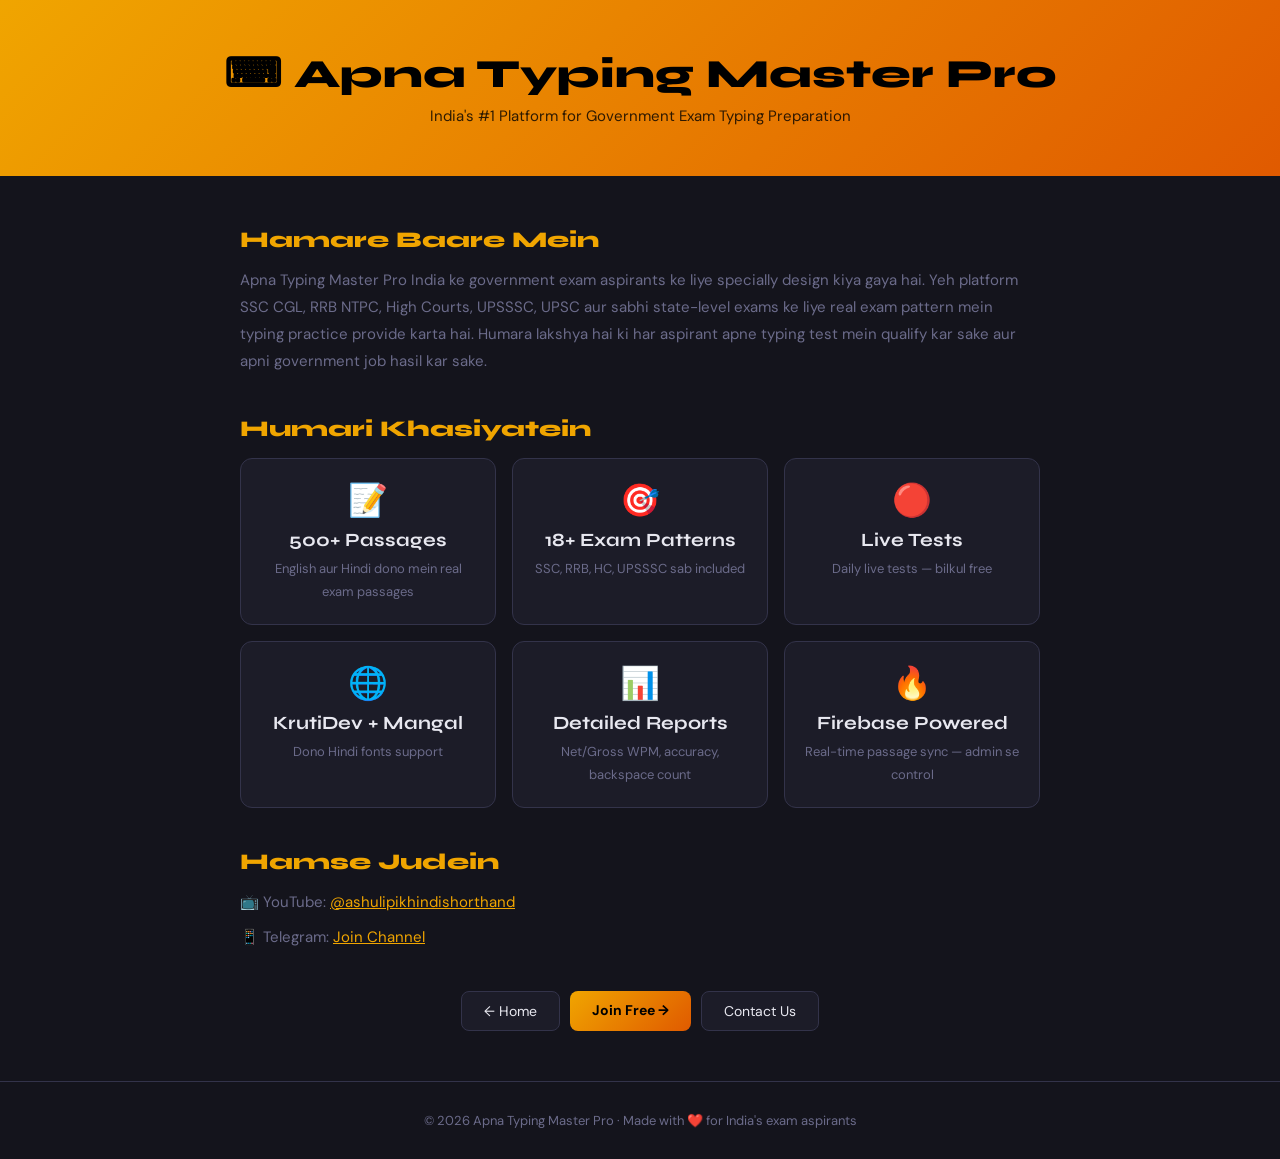
<file: about.html>
<!DOCTYPE html>
<html lang="en">
<head>
<meta charset="UTF-8">
<meta name="viewport" content="width=device-width, initial-scale=1.0">
<title>About — Apna Typing Master Pro</title>
<link href="https://fonts.googleapis.com/css2?family=Syne:wght@400;700;800&family=DM+Sans:wght@300;400;500&display=swap" rel="stylesheet">
<link rel="stylesheet" href="style.css">
<style>
body{background:var(--bg);color:var(--text);font-family:'DM Sans',sans-serif;margin:0;}
.about-header{background:linear-gradient(135deg,var(--accent),var(--accent2));color:#000;padding:50px 40px;text-align:center;}
.about-header h1{font-family:'Syne';font-size:2.5rem;font-weight:800;}
.about-header p{font-size:15px;opacity:.8;margin-top:8px;}
.about-body{max-width:860px;margin:0 auto;padding:50px 30px;}
.about-section{margin-bottom:40px;}
.about-section h2{font-family:'Syne';font-size:1.4rem;font-weight:800;color:var(--accent);margin-bottom:14px;}
.about-section p{color:var(--muted);line-height:1.8;font-size:15px;}
.about-grid{display:grid;grid-template-columns:repeat(auto-fit,minmax(200px,1fr));gap:16px;margin-top:16px;}
.about-card{background:var(--surface);border:1px solid var(--border);border-radius:12px;padding:20px;text-align:center;}
.about-card-icon{font-size:2rem;margin-bottom:8px;}
.about-card h3{font-family:'Syne';font-weight:700;margin-bottom:6px;}
.about-card p{font-size:13px;color:var(--muted);}
.about-footer{text-align:center;padding:30px;border-top:1px solid var(--border);}
.nav-btns{display:flex;gap:10px;justify-content:center;margin-top:20px;}
.nav-btn{padding:10px 22px;border:1px solid var(--border);border-radius:8px;background:var(--surface);color:var(--text);text-decoration:none;font-size:14px;font-family:'DM Sans';}
.nav-btn.primary{background:linear-gradient(135deg,var(--accent),var(--accent2));color:black;border:none;font-weight:700;}
</style>
</head>
<body>
<div class="about-header">
  <h1>⌨ Apna Typing Master Pro</h1>
  <p>India's #1 Platform for Government Exam Typing Preparation</p>
</div>
<div class="about-body">
  <div class="about-section">
    <h2>Hamare Baare Mein</h2>
    <p>Apna Typing Master Pro India ke government exam aspirants ke liye specially design kiya gaya hai. Yeh platform SSC CGL, RRB NTPC, High Courts, UPSSSC, UPSC aur sabhi state-level exams ke liye real exam pattern mein typing practice provide karta hai. Humara lakshya hai ki har aspirant apne typing test mein qualify kar sake aur apni government job hasil kar sake.</p>
  </div>
  <div class="about-section">
    <h2>Humari Khasiyatein</h2>
    <div class="about-grid">
      <div class="about-card"><div class="about-card-icon">📝</div><h3>500+ Passages</h3><p>English aur Hindi dono mein real exam passages</p></div>
      <div class="about-card"><div class="about-card-icon">🎯</div><h3>18+ Exam Patterns</h3><p>SSC, RRB, HC, UPSSSC sab included</p></div>
      <div class="about-card"><div class="about-card-icon">🔴</div><h3>Live Tests</h3><p>Daily live tests — bilkul free</p></div>
      <div class="about-card"><div class="about-card-icon">🌐</div><h3>KrutiDev + Mangal</h3><p>Dono Hindi fonts support</p></div>
      <div class="about-card"><div class="about-card-icon">📊</div><h3>Detailed Reports</h3><p>Net/Gross WPM, accuracy, backspace count</p></div>
      <div class="about-card"><div class="about-card-icon">🔥</div><h3>Firebase Powered</h3><p>Real-time passage sync — admin se control</p></div>
    </div>
  </div>
  <div class="about-section">
    <h2>Hamse Judein</h2>
    <p>📺 YouTube: <a href="https://www.youtube.com/@ashulipikhindishorthand" target="_blank" style="color:var(--accent);">@ashulipikhindishorthand</a></p>
    <p style="margin-top:8px;">📱 Telegram: <a href="https://t.me/+nVoJSRLMmAY2MzU1" target="_blank" style="color:var(--accent);">Join Channel</a></p>
  </div>
  <div class="nav-btns">
    <a class="nav-btn" href="index.html">← Home</a>
    <a class="nav-btn primary" href="register.html">Join Free →</a>
    <a class="nav-btn" href="contact.html">Contact Us</a>
  </div>
</div>
<div class="about-footer">
  <p style="color:var(--muted);font-size:13px;">© 2026 Apna Typing Master Pro · Made with ❤️ for India's exam aspirants</p>
</div>
<script src="anti-copy.js"></script>
</body>
</html>
</file>
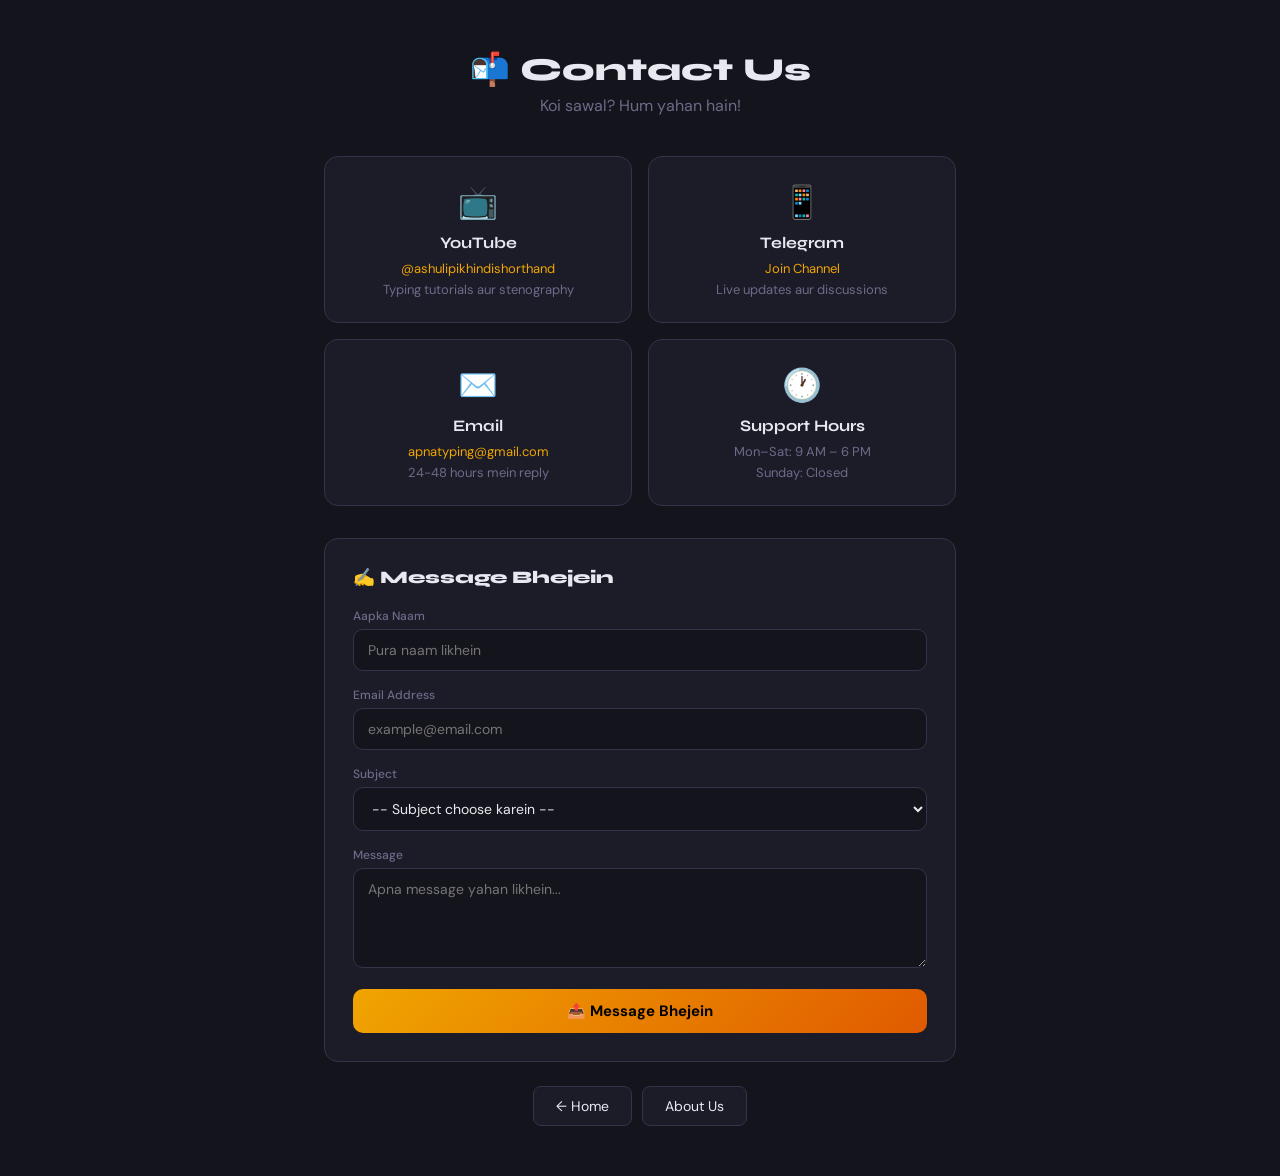
<file: contact.html>
<!DOCTYPE html>
<html lang="en">
<head>
<meta charset="UTF-8">
<meta name="viewport" content="width=device-width, initial-scale=1.0">
<title>Contact — Apna Typing Master Pro</title>
<link href="https://fonts.googleapis.com/css2?family=Syne:wght@400;700;800&family=DM+Sans:wght@300;400;500&display=swap" rel="stylesheet">
<link rel="stylesheet" href="style.css">
<style>
body{background:var(--bg);color:var(--text);font-family:'DM Sans',sans-serif;margin:0;min-height:100vh;}
.contact-wrap{max-width:680px;margin:0 auto;padding:50px 24px;}
.contact-header{text-align:center;margin-bottom:40px;}
.contact-header h1{font-family:'Syne';font-size:2rem;font-weight:800;}
.contact-header p{color:var(--muted);margin-top:6px;}
.contact-grid{display:grid;grid-template-columns:1fr 1fr;gap:16px;margin-bottom:32px;}
.contact-card{background:var(--surface);border:1px solid var(--border);border-radius:14px;padding:24px;text-align:center;}
.contact-card-icon{font-size:2rem;margin-bottom:10px;}
.contact-card h3{font-family:'Syne';font-weight:700;margin-bottom:8px;font-size:1rem;}
.contact-card a{color:var(--accent);text-decoration:none;font-size:13px;display:block;margin-top:4px;word-break:break-all;}
.contact-card p{color:var(--muted);font-size:13px;margin-top:4px;}
.contact-form{background:var(--surface);border:1px solid var(--border);border-radius:14px;padding:28px;}
.contact-form h2{font-family:'Syne';font-weight:800;margin-bottom:20px;font-size:1.1rem;}
.cf-field{margin-bottom:16px;}
.cf-field label{display:block;font-size:12px;color:var(--muted);margin-bottom:5px;font-weight:500;}
.cf-field input,.cf-field textarea,.cf-field select{width:100%;padding:11px 14px;background:var(--bg);border:1px solid var(--border);border-radius:10px;color:var(--text);font-family:'DM Sans';font-size:14px;outline:none;transition:border .2s;box-sizing:border-box;}
.cf-field input:focus,.cf-field textarea:focus,.cf-field select:focus{border-color:var(--accent);}
.cf-field textarea{min-height:100px;resize:vertical;}
.cf-submit{width:100%;padding:12px;background:linear-gradient(135deg,var(--accent),var(--accent2));color:black;border:none;border-radius:10px;font-weight:700;font-size:15px;cursor:pointer;font-family:'DM Sans';}
.cf-success{display:none;background:rgba(39,174,96,0.1);border:1px solid #27ae6055;color:#27ae60;padding:12px;border-radius:8px;text-align:center;margin-top:12px;font-size:13px;}
.nav-btns{display:flex;gap:10px;justify-content:center;margin-top:24px;}
.nav-btn{padding:10px 22px;border:1px solid var(--border);border-radius:8px;background:var(--surface);color:var(--text);text-decoration:none;font-size:14px;font-family:'DM Sans';}
</style>
</head>
<body>
<div class="contact-wrap">
  <div class="contact-header">
    <h1>📬 Contact Us</h1>
    <p>Koi sawal? Hum yahan hain!</p>
  </div>
  <div class="contact-grid">
    <div class="contact-card">
      <div class="contact-card-icon">📺</div>
      <h3>YouTube</h3>
      <a href="https://www.youtube.com/@ashulipikhindishorthand" target="_blank">@ashulipikhindishorthand</a>
      <p>Typing tutorials aur stenography</p>
    </div>
    <div class="contact-card">
      <div class="contact-card-icon">📱</div>
      <h3>Telegram</h3>
      <a href="https://t.me/+nVoJSRLMmAY2MzU1" target="_blank">Join Channel</a>
      <p>Live updates aur discussions</p>
    </div>
    <div class="contact-card">
      <div class="contact-card-icon">✉️</div>
      <h3>Email</h3>
      <a href="mailto:apnatyping@gmail.com">apnatyping@gmail.com</a>
      <p>24-48 hours mein reply</p>
    </div>
    <div class="contact-card">
      <div class="contact-card-icon">🕐</div>
      <h3>Support Hours</h3>
      <p style="margin-top:8px;">Mon–Sat: 9 AM – 6 PM</p>
      <p>Sunday: Closed</p>
    </div>
  </div>
  <div class="contact-form">
    <h2>✍️ Message Bhejein</h2>
    <div class="cf-field"><label>Aapka Naam</label><input type="text" id="cfName" placeholder="Pura naam likhein"/></div>
    <div class="cf-field"><label>Email Address</label><input type="email" id="cfEmail" placeholder="example@email.com"/></div>
    <div class="cf-field"><label>Subject</label>
      <select id="cfSubject">
        <option>-- Subject choose karein --</option>
        <option>Technical Issue</option><option>Payment Problem</option>
        <option>Passage Suggestion</option><option>Partnership</option><option>Other</option>
      </select>
    </div>
    <div class="cf-field"><label>Message</label><textarea id="cfMsg" placeholder="Apna message yahan likhein..."></textarea></div>
    <button class="cf-submit" onclick="sendMsg()">📤 Message Bhejein</button>
    <div class="cf-success" id="cfSuccess">✅ Aapka message mil gaya! Hum jald hi reply karenge.</div>
  </div>
  <div class="nav-btns">
    <a class="nav-btn" href="index.html">← Home</a>
    <a class="nav-btn" href="about.html">About Us</a>
  </div>
</div>
<script>
function sendMsg(){
  const name=document.getElementById('cfName').value.trim();
  const email=document.getElementById('cfEmail').value.trim();
  const msg=document.getElementById('cfMsg').value.trim();
  if(!name||!email||!msg){ alert('Naam, email aur message zaroori hain.'); return; }
  document.getElementById('cfSuccess').style.display='block';
  document.getElementById('cfName').value='';
  document.getElementById('cfEmail').value='';
  document.getElementById('cfMsg').value='';
  setTimeout(()=>document.getElementById('cfSuccess').style.display='none', 5000);
}
</script>
<script src="anti-copy.js"></script>
</body>
</html>
</file>
<file: style.css>
/* © 2026 Apna Typing Master Pro — All rights reserved. Unauthorized copying or redistribution of this source code is prohibited. */
/* style.css — Apna Typing Master Pro — All shared styles */

/* ============================================================
   RESET & PAGE VISIBILITY
   ============================================================ */
*{margin:0;padding:0;box-sizing:border-box;}
body{overflow-x:hidden;}
#landingPage{display:block;}
/* ── Landing Page Full Background Image ─────────────────────────────────────
   Header chod ke poora landing page (hero+stats+features+footer) mein
   keyboard photo CLEARLY dikhegi — aarpar, full coverage, no dark corners.
   ──────────────────────────────────────────────────────────────────────── */
.lp-bg-wrap{
  position:relative;
  background:
    linear-gradient(
      rgba(10,10,15,0.18),
      rgba(10,10,15,0.14) 20%,
      rgba(10,10,15,0.12) 60%,
      rgba(10,10,15,0.20)
    ),
    url('assets/bg-keyboard.jpg') center center / cover no-repeat fixed;
}
/* Bright — overlay minimum rakha, image saaf dikhe */
.lp-bg-wrap .hero{background:transparent;}
.lp-bg-wrap .lp-stats{background:rgba(10,10,15,0.10);}
.lp-bg-wrap .features{background:transparent;}
.lp-bg-wrap .lp-footer{background:rgba(10,10,15,0.18);border-top:1px solid rgba(42,42,62,0.25);}
.lp-bg-wrap .feat-card{background:rgba(10,10,15,0.30);backdrop-filter:blur(2px);-webkit-backdrop-filter:blur(2px);}
.lp-bg-wrap .feat-card:hover{background:rgba(18,18,26,0.45);}
/* hero-deco bands hatao — full image already background mein hai */
.lp-bg-wrap .hero-deco{display:none;}
#dashboardPage,#adminPage,#liveTestPage,#testPageWrap{display:none;}

/* ============================================================
   CSS VARIABLES
   ============================================================ */
:root{
  --bg:#14141c;--surface:#1c1c28;--border:#33334a;
  --accent:#f0a500;--accent2:#e05a00;--text:#e8e8f0;--muted:#6b6b8a;
}

/* ============================================================
   LANDING PAGE
   ============================================================ */
#landingPage{font-family:'DM Sans',sans-serif;background:var(--bg);color:var(--text);min-height:100vh;}

.lp-header{
  display:flex;justify-content:space-between;align-items:center;
  padding:14px 40px;border-bottom:1px solid var(--border);
  background:linear-gradient(90deg,#17171f 0%,#1e1e2c 55%,#1c1c28 100%);
  position:sticky;top:0;z-index:200;
  box-shadow:0 2px 18px rgba(0,0,0,.35);
}
.logo{font-family:'Syne',sans-serif;font-weight:800;font-size:1.4rem;display:flex;align-items:center;gap:10px;cursor:pointer;}
.logo-icon{width:36px;height:36px;background:linear-gradient(135deg,var(--accent),var(--accent2));border-radius:8px;display:flex;align-items:center;justify-content:center;font-size:18px;}
.logo span{color:var(--accent);}
.lp-nav{display:flex;gap:8px;align-items:center;}
.lp-nav a{
  color:var(--text);text-decoration:none;padding:9px 16px;border-radius:8px;
  transition:all .2s;font-size:14px;font-weight:600;
  background:rgba(255,255,255,0.05);border:1px solid rgba(255,255,255,0.08);
}
.lp-nav a:hover{background:rgba(240,165,0,0.14);border-color:var(--accent);color:var(--accent);transform:translateY(-1px);}
.lp-nav a.nav-speed-master{
  color:#0d0d0d;font-weight:800;
  background:linear-gradient(135deg,var(--accent),var(--accent2));
  border:none;box-shadow:0 2px 12px rgba(240,165,0,.4);
}
.lp-nav a.nav-speed-master:hover{filter:brightness(1.08);transform:translateY(-1px);color:#0d0d0d;}

/* ── Admin Icon Button — always visible top-right ─── */
.admin-icon-btn{
  width:auto;height:36px;
  background:linear-gradient(135deg,#22190a,#452400);
  border:1.5px solid var(--accent);
  border-radius:8px;
  color:var(--accent);font-size:13px;font-weight:700;
  cursor:pointer;
  display:flex;           /* always visible */
  align-items:center;justify-content:center;
  gap:6px;
  padding:0 14px;
  transition:all .2s;
  flex-shrink:0;
  position:relative;
  letter-spacing:.3px;
}
.admin-icon-btn:hover{background:var(--accent);color:#000;transform:scale(1.04);}
.admin-icon-btn .adm-tooltip{
  display:none;position:absolute;bottom:-28px;left:50%;
  transform:translateX(-50%);background:#333;color:#fff;
  font-size:10px;padding:3px 8px;border-radius:4px;white-space:nowrap;
  font-family:'DM Sans',sans-serif;
}
.admin-icon-btn:hover .adm-tooltip{display:block;}

.lp-btn{padding:8px 16px;border-radius:8px;border:none;cursor:pointer;font-weight:600;font-family:'DM Sans',sans-serif;font-size:14px;transition:all .2s;}
.lp-btn-login{background:var(--surface);color:var(--text);border:1px solid var(--border);}
.lp-btn-login:hover{border-color:var(--accent);color:var(--accent);}
.lp-btn-start{background:linear-gradient(135deg,var(--accent),var(--accent2));color:#0d0d0d;}
.lp-btn-start:hover{opacity:.9;transform:translateY(-1px);}
.user-badge{display:none;align-items:center;gap:8px;background:var(--surface);border:1px solid var(--border);padding:6px 14px;border-radius:100px;font-size:13px;}
.user-badge.visible{display:flex;}
.user-dot{width:7px;height:7px;background:#4ade80;border-radius:50%;}
.btn-logout-lp{background:none;border:none;color:var(--muted);cursor:pointer;font-size:12px;font-family:'DM Sans';}
.btn-logout-lp:hover{color:var(--accent);}

.hero{min-height:88vh;display:flex;flex-direction:column;justify-content:center;align-items:center;text-align:center;background:radial-gradient(ellipse 80% 60% at 50% 0%,rgba(240,165,0,0.12),transparent 70%);padding:40px;position:relative;overflow:hidden;}
.hero-deco{position:absolute;top:50%;width:420px;height:230px;transform:translateY(-50%);background-size:cover;background-position:center;border-radius:18px;opacity:.32;pointer-events:none;z-index:0;filter:saturate(.85) brightness(.9);}
.hero-deco-left{left:-90px;-webkit-mask-image:linear-gradient(115deg,#000 30%,transparent 78%);mask-image:linear-gradient(115deg,#000 30%,transparent 78%);}
.hero-deco-right{right:-90px;transform:translateY(-50%) scaleX(-1);-webkit-mask-image:linear-gradient(115deg,#000 30%,transparent 78%);mask-image:linear-gradient(115deg,#000 30%,transparent 78%);}
.hero>*:not(.hero-deco){position:relative;z-index:1;}
@media(max-width:1100px){.hero-deco{display:none;}}
.badge{border:1px solid rgba(240,165,0,0.3);color:var(--accent);padding:6px 16px;border-radius:100px;margin-bottom:28px;font-size:13px;background:transparent;}
.hero h1{font-family:'Syne';font-size:66px;font-weight:800;line-height:1.08;max-width:860px;color:var(--text);text-shadow:0 2px 20px rgba(0,0,0,0.95),0 0 50px rgba(0,0,0,0.8);}
.highlight{color:#ffe000 !important;-webkit-text-fill-color:#ffe000 !important;background:none !important;-webkit-background-clip:unset !important;background-clip:unset !important;}
.hero p{color:#cccce0;margin-top:18px;font-size:17px;max-width:580px;line-height:1.6;text-shadow:0 1px 10px rgba(0,0,0,0.98);}
.hero-buttons{margin-top:28px;display:flex;gap:12px;}
.btn-primary-lp{padding:13px 26px;border:none;border-radius:10px;background:linear-gradient(135deg,var(--accent),var(--accent2));color:#0d0d0d;font-weight:700;cursor:pointer;font-family:'DM Sans',sans-serif;font-size:15px;transition:all .2s;}
.btn-primary-lp:hover{opacity:.9;transform:translateY(-2px);}
.btn-secondary-lp{padding:13px 26px;border:1px solid var(--border);border-radius:10px;background:rgba(10,10,15,0.60);color:var(--text);cursor:pointer;font-family:'DM Sans',sans-serif;font-size:15px;transition:all .2s;}
.btn-secondary-lp:hover{border-color:var(--accent);color:var(--accent);}

.lp-stats{display:flex;justify-content:center;gap:56px;padding:36px;border-top:1px solid var(--border);border-bottom:1px solid var(--border);background:var(--surface);}
.stat-num{font-family:'Syne';font-size:2rem;font-weight:800;background:linear-gradient(135deg,var(--accent),var(--accent2));-webkit-background-clip:text;-webkit-text-fill-color:transparent;}
.stat-label{color:#b8b8d0;font-size:13px;margin-top:3px;text-shadow:0 1px 6px rgba(0,0,0,0.9);}

.features{padding:70px 40px;max-width:1080px;margin:auto;}
.features-title{text-align:center;font-size:32px;font-family:'Syne';font-weight:800;margin-bottom:8px;text-shadow:0 2px 14px rgba(0,0,0,0.95);}
.features-sub{text-align:center;color:var(--muted);margin-bottom:44px;font-size:15px;}
.feat-grid{display:grid;grid-template-columns:repeat(auto-fit,minmax(270px,1fr));gap:18px;}
.feat-card{background:rgba(12,12,20,0.72);backdrop-filter:blur(8px);-webkit-backdrop-filter:blur(8px);padding:26px;border-radius:14px;border:1px solid rgba(42,42,62,0.7);transition:all .2s;}
.feat-card:hover{border-color:rgba(240,165,0,0.45);background:rgba(18,18,30,0.82);transform:translateY(-3px);}
.feat-card-icon{font-size:1.8rem;margin-bottom:12px;}
.feat-card h3{margin-bottom:8px;font-family:'Syne';font-weight:700;}
.feat-card p{color:#a8a8c4;line-height:1.6;font-size:14px;}

.lp-footer{border-top:1px solid var(--border);padding:28px 40px;display:flex;justify-content:space-between;align-items:center;color:var(--muted);font-size:13px;}

/* ── Professional Footer ─────────────────────────────────────────────────── */
.lp-footer-new{border-top:1px solid rgba(100,60,180,0.30);background:rgba(8,3,22,0.92);color:var(--text);font-family:'DM Sans',sans-serif;}
.lp-footer-top{display:grid;grid-template-columns:2fr 1fr 1fr 1fr;gap:40px;padding:50px 60px 36px;max-width:1200px;margin:0 auto;}
@media(max-width:900px){.lp-footer-top{grid-template-columns:1fr 1fr;padding:36px 24px 24px;gap:28px;}}
@media(max-width:560px){.lp-footer-top{grid-template-columns:1fr;padding:28px 20px 20px;}}

/* About column */
.lf-logo{display:flex;align-items:center;gap:10px;font-family:'Syne',sans-serif;font-size:1.1rem;font-weight:700;margin-bottom:14px;}
.lf-logo-icon{width:32px;height:32px;background:linear-gradient(135deg,#f0a500,#e05a00);border-radius:8px;display:flex;align-items:center;justify-content:center;font-size:16px;flex-shrink:0;}
.lf-about-text{color:#8888aa;font-size:13px;line-height:1.7;margin-bottom:18px;}
.lf-social{display:flex;gap:8px;flex-wrap:wrap;}
.lf-social-btn{display:inline-flex;align-items:center;gap:6px;padding:7px 14px;border-radius:8px;font-size:12px;font-weight:600;text-decoration:none;transition:all .2s;}
.lf-social-btn.yt{background:rgba(255,0,0,0.15);color:#ff6b6b;border:1px solid rgba(255,0,0,0.25);}
.lf-social-btn.yt:hover{background:rgba(255,0,0,0.28);color:#ff4444;}
.lf-social-btn.tg{background:rgba(0,136,204,0.15);color:#64b8e8;border:1px solid rgba(0,136,204,0.25);}
.lf-social-btn.tg:hover{background:rgba(0,136,204,0.28);color:#42aaff;}
.lf-social-btn.em{background:rgba(240,165,0,0.12);color:#f0a500;border:1px solid rgba(240,165,0,0.25);}
.lf-social-btn.em:hover{background:rgba(240,165,0,0.22);color:#ffc433;}

/* Link columns */
.lf-col-title{font-family:'Syne',sans-serif;font-weight:700;font-size:13px;color:var(--text);text-transform:uppercase;letter-spacing:.8px;margin-bottom:14px;padding-bottom:8px;border-bottom:1px solid rgba(100,60,180,0.25);}
.lf-links{list-style:none;padding:0;margin:0;display:flex;flex-direction:column;gap:9px;}
.lf-links li{font-size:13px;color:#7878a0;}
.lf-links a{color:#7878a0;text-decoration:none;transition:color .2s;}
.lf-links a:hover{color:#f0a500;}
.lf-contact li{display:flex;align-items:center;gap:6px;}

/* Bottom bar */
.lf-bottom{border-top:1px solid rgba(100,60,180,0.20);padding:18px 60px;display:flex;justify-content:space-between;align-items:center;flex-wrap:wrap;gap:12px;max-width:1200px;margin:0 auto;width:100%;box-sizing:border-box;}
@media(max-width:700px){.lf-bottom{padding:16px 20px;flex-direction:column;text-align:center;}}
.lf-copy{font-size:12px;color:#555580;}
.lf-bottom-links{display:flex;align-items:center;gap:16px;flex-wrap:wrap;}
.lf-bottom-links a{color:#555580;text-decoration:none;font-size:12px;transition:color .2s;}
.lf-bottom-links a:hover{color:#f0a500;}
/* Admin hidden link — very small gear icon, blends in */
.lf-admin-hidden{font-size:11px !important;color:#2a2a3e !important;opacity:0.4;transition:opacity .3s !important;}
.lf-admin-hidden:hover{opacity:1 !important;color:#f0a500 !important;}
.lp-footer a{color:var(--muted);text-decoration:none;margin-left:18px;}
.lp-footer a:hover{color:var(--accent);}

/* ============================================================
   AUTH MODAL
   ============================================================ */
.modal-overlay{position:fixed;inset:0;background:rgba(0,0,0,0.82);backdrop-filter:blur(6px);z-index:3000;display:none;align-items:center;justify-content:center;}
.modal-overlay.active{display:flex;}
.modal-box-auth{background:var(--surface);border:1px solid var(--border);border-radius:20px;padding:38px;width:100%;max-width:410px;position:relative;animation:slideUp .3s ease;}
@keyframes slideUp{from{opacity:0;transform:translateY(20px);}to{opacity:1;transform:translateY(0);}}
.modal-close-btn{position:absolute;top:14px;right:18px;background:none;border:none;color:var(--muted);font-size:1.3rem;cursor:pointer;}
.modal-close-btn:hover{color:var(--text);}
.modal-title{font-family:'Syne';font-weight:800;font-size:1.5rem;margin-bottom:5px;color:var(--text);}
.modal-sub{color:var(--muted);font-size:13px;margin-bottom:24px;}
.auth-tabs{display:flex;margin-bottom:24px;background:var(--bg);border-radius:10px;padding:4px;}
.auth-tab{flex:1;padding:9px;border:none;background:none;color:var(--muted);border-radius:8px;cursor:pointer;font-family:'DM Sans';font-weight:600;font-size:14px;transition:all .2s;}
.auth-tab.active{background:linear-gradient(135deg,var(--accent),var(--accent2));color:#0d0d0d;}
.field{margin-bottom:16px;}
.field label{display:block;font-size:12px;color:var(--muted);margin-bottom:6px;font-weight:500;}
.field input,.field select{width:100%;padding:11px 14px;background:var(--bg);border:1px solid var(--border);border-radius:10px;color:var(--text);font-family:'DM Sans';font-size:14px;outline:none;transition:border .2s;}
.field input:focus,.field select:focus{border-color:var(--accent);}
.field select option{background:var(--surface);color:var(--text);}

/* ── Password show/hide toggle — used everywhere a password is typed ── */
.pwd-wrap{position:relative;}
.pwd-wrap input{padding-right:42px !important;}
.pwd-toggle{
  position:absolute;right:4px;top:50%;transform:translateY(-50%);
  background:none;border:none;cursor:pointer;font-size:16px;line-height:1;
  padding:8px;color:var(--muted);border-radius:6px;
}
.pwd-toggle:hover{color:var(--accent);}
.btn-submit-auth{width:100%;padding:12px;background:linear-gradient(135deg,var(--accent),var(--accent2));color:#fff;border:none;border-radius:10px;font-weight:700;font-size:15px;cursor:pointer;font-family:'DM Sans';margin-top:4px;}
.btn-submit-auth:hover{opacity:.9;}
.error-msg{color:#ff6b6b;font-size:12px;margin-top:8px;display:none;}

/* ============================================================
   DASHBOARD
   ============================================================ */
#dashboardPage{font-family:'Noto Sans',Arial,sans-serif;background:#e8e8e8;font-size:13px;color:#222;min-height:100vh;}
.topbar{background:linear-gradient(90deg,#1a5276,#2471a3);color:#fff;display:flex;align-items:stretch;height:42px;position:relative;}
.topbar-new{background:#e74c3c;color:#fff;font-size:10px;font-weight:700;padding:3px 6px;position:absolute;top:5px;left:5px;border-radius:2px;text-transform:uppercase;}
.topbar-title{flex:1;display:flex;align-items:center;padding-left:50px;font-size:16px;font-weight:700;}
.topbar-subtitle{font-size:11px;color:#aad4f5;padding:0 12px;display:flex;align-items:center;max-width:420px;line-height:1.3;font-family:'Noto Sans Devanagari',sans-serif;}
.topbar-right{display:flex;}
.topbar-btn{background:#2980b9;color:#fff;border:none;padding:0 16px;font-size:13px;font-weight:600;cursor:pointer;border-left:1px solid rgba(255,255,255,0.15);font-family:'Noto Sans',sans-serif;transition:background .2s;}
.topbar-btn:hover{background:#1a6fa3;}
.topbar-btn.live-btn{background:linear-gradient(90deg,#c0392b,#e74c3c);}
@keyframes pulseLive{0%,100%{opacity:1;}50%{opacity:.75;}}
.topbar-btn.live-btn{animation:pulseLive 2s infinite;}
.auth-strip{background:#f5f5f5;border-bottom:1px solid #ccc;padding:4px 10px;display:flex;align-items:center;justify-content:flex-end;gap:8px;font-size:12px;}
.auth-btn-d{background:#2471a3;color:#fff;border:none;padding:3px 12px;border-radius:3px;cursor:pointer;font-size:12px;font-family:'Noto Sans',sans-serif;font-weight:600;}
.auth-btn-d.orange{background:#e67e22;}
.pro-banner{background:linear-gradient(90deg,#1a5276,#2471a3);color:#fff;padding:5px 14px;display:flex;align-items:center;justify-content:space-between;font-size:12px;}
.pro-btn{background:linear-gradient(90deg,#e67e22,#f0a500);color:#fff;border:none;padding:4px 14px;border-radius:3px;font-size:12px;font-weight:700;cursor:pointer;}
.main-wrapper{display:flex;gap:8px;padding:8px;max-width:1280px;margin:0 auto;}
.left-panel{flex:1;display:flex;flex-direction:column;gap:8px;}
.right-panel{width:490px;display:flex;flex-direction:column;gap:8px;}
.section-card{background:#fff;border:1px solid #ccc;border-radius:4px;overflow:hidden;}
.section-header{color:#fff;padding:7px 14px;font-size:14px;font-weight:700;}
.sh-blue{background:linear-gradient(90deg,#2471a3,#5dade2);}
.sh-orange{background:linear-gradient(90deg,#e67e22,#f0a500);}
.sh-green{background:linear-gradient(90deg,#1e8449,#27ae60);}
.sh-red{background:linear-gradient(90deg,#c0392b,#e74c3c);}
.section-body{padding:10px 14px;}
.typing-grid{display:flex;gap:16px;flex-wrap:wrap;padding:5px 0;}
.typing-item{display:flex;flex-direction:column;align-items:center;gap:5px;cursor:pointer;}
.typing-item:hover .icon-box{transform:scale(1.05);border-color:#e67e22;}
.icon-box{width:66px;height:66px;background:linear-gradient(135deg,#e67e22,#f39c12);border-radius:6px;border:2px solid #d68910;display:flex;flex-direction:column;align-items:center;justify-content:center;gap:3px;transition:all .15s;box-shadow:0 2px 4px rgba(0,0,0,0.15);}
.icon-box .row{display:flex;gap:3px;}
.key{background:#fff;border-radius:2px;font-weight:700;font-size:11px;color:#333;padding:2px 4px;min-width:17px;text-align:center;box-shadow:0 1px 2px rgba(0,0,0,0.2);}
.key.h{font-family:'Noto Sans Devanagari',sans-serif;font-size:10px;color:#8b4513;}
.key.accent{background:#e67e22;color:#fff;}
.key.blue{background:#2471a3;color:#fff;}
.typing-label{font-size:11px;font-weight:600;color:#333;text-align:center;}
.exam-tabs{display:flex;gap:14px;padding:10px 14px;flex-wrap:wrap;align-items:flex-start;}
.exam-badge-wrap{display:flex;flex-direction:column;align-items:center;cursor:pointer;}
.exam-badge{width:70px;height:70px;border-radius:50%;border:2px solid #c0392b;display:flex;align-items:center;justify-content:center;transition:all .15s;background:#fff;}
.exam-badge:hover{transform:scale(1.06);box-shadow:0 3px 10px rgba(0,0,0,0.15);}
.stamp{width:58px;height:58px;background:radial-gradient(circle,#c0392b,#7b241c);border-radius:50%;display:flex;flex-direction:column;align-items:center;justify-content:center;color:#fff;font-size:8px;font-weight:700;text-align:center;line-height:1.2;text-transform:uppercase;border:2px solid #f1948a;}
.exam-label{font-size:10px;text-align:center;color:#333;font-weight:600;margin-top:4px;max-width:78px;line-height:1.3;}
.exam-note{font-size:11px;color:#555;padding:5px 14px 10px;line-height:1.5;border-left:3px solid #e67e22;margin:3px 14px 10px;background:#fffaf5;}
.exam-note b{color:#c0392b;}
.exam-group-label{font-size:11px;font-weight:700;color:#fff;background:#7d6608;padding:3px 10px;margin:2px 14px 6px;border-radius:3px;display:inline-block;}
.exam-row{display:flex;gap:10px;padding:0 14px 10px;flex-wrap:wrap;}
.exam-item{display:flex;flex-direction:column;align-items:center;gap:4px;cursor:pointer;width:76px;}
.exam-item:hover .exam-logo{transform:scale(1.08);}
.exam-logo{width:56px;height:56px;border-radius:50%;border:2px solid #c0392b;display:flex;align-items:center;justify-content:center;font-size:9px;font-weight:700;color:#c0392b;text-align:center;transition:all .15s;box-shadow:0 2px 6px rgba(0,0,0,0.1);background:linear-gradient(135deg,#fde8e8,#fce4d6);line-height:1.3;}
.exam-item-label{font-size:10px;font-weight:600;color:#333;text-align:center;line-height:1.3;}
.dash-footer{text-align:center;padding:7px;font-size:11px;color:#888;background:#f5f5f5;border-top:1px solid #ddd;}

/* ============================================================
   DASHBOARD MODALS
   ============================================================ */
.modal-bg{display:none;position:fixed;inset:0;background:rgba(0,0,0,0.52);z-index:2000;align-items:center;justify-content:center;}
.modal-bg.open{display:flex;}
.modal-box-d{background:#fff;border-radius:6px;overflow:hidden;box-shadow:0 8px 32px rgba(0,0,0,0.3);max-height:90vh;overflow-y:auto;}
.modal-hdr{background:linear-gradient(90deg,#1a5276,#2471a3);color:#fff;padding:10px 16px;font-size:14px;font-weight:700;display:flex;align-items:center;justify-content:space-between;}
.modal-close-d{background:rgba(255,255,255,0.2);border:none;color:#fff;width:24px;height:24px;border-radius:3px;cursor:pointer;font-size:14px;font-weight:700;}
.res-title{background:#f8f9fa;border-bottom:1px solid #ddd;padding:8px 16px;font-size:16px;font-weight:700;color:#2471a3;}
.res-tabs{display:flex;border-bottom:1px solid #ddd;background:#f0f0f0;overflow-x:auto;}
.res-tab{padding:7px 12px;font-size:11px;font-weight:600;cursor:pointer;border:none;background:transparent;color:#555;border-right:1px solid #ddd;white-space:nowrap;}
.res-tab.active{background:#2471a3;color:#fff;}
.res-body{padding:14px 16px;}
.res-row{display:flex;gap:18px;margin-bottom:8px;font-size:12px;flex-wrap:wrap;}
.rk{color:#555;}.rv{font-weight:700;}
.res-method{font-size:12px;font-weight:700;color:#1a5276;background:#eaf2ff;padding:5px 10px;margin:10px -16px 8px;padding-left:16px;}
.res-grid{display:grid;grid-template-columns:1fr 1fr;gap:8px;margin-bottom:8px;}
.res-cell{font-size:12px;}
.res-footer{display:flex;justify-content:space-between;padding:10px 16px;border-top:1px solid #ddd;background:#f8f9fa;}
.res-btn{padding:6px 18px;border-radius:3px;font-size:12px;font-weight:600;cursor:pointer;border:1px solid #ccc;background:#fff;color:#333;}
.res-btn.next{background:#2471a3;color:#fff;border-color:#2471a3;}
/* Payment modal */
.pay-input{width:100%;padding:9px 12px;border:1.5px solid #ddd;border-radius:6px;font-size:13px;margin-bottom:10px;outline:none;font-family:'Noto Sans',sans-serif;transition:border .2s;}
.pay-input:focus{border-color:#2471a3;}
.pay-submit{width:100%;padding:12px;background:linear-gradient(90deg,#e67e22,#f0a500);color:#fff;border:none;border-radius:8px;font-size:14px;font-weight:700;cursor:pointer;margin-top:6px;}
.sub-plans{display:flex;gap:12px;padding:14px;}
.sub-plan{flex:1;border:2px solid #ddd;border-radius:10px;padding:14px;cursor:pointer;transition:all .2s;text-align:center;position:relative;}
.sub-plan:hover{border-color:#2471a3;transform:translateY(-2px);}
.sub-plan.selected{border-color:#2471a3;background:linear-gradient(135deg,#eaf2ff,#d6eaf8);}
.sp-name{font-weight:700;font-size:13px;color:#1a5276;}
.sp-price{font-size:26px;font-weight:800;color:#e67e22;margin:5px 0 2px;}
.sp-price span{font-size:13px;font-weight:400;color:#888;}
.sp-save{font-size:11px;color:#666;margin-bottom:3px;}
.sp-badge{display:inline-block;background:linear-gradient(90deg,#27ae60,#2ecc71);color:#fff;font-size:10px;font-weight:700;padding:2px 8px;border-radius:20px;margin-top:4px;}
.sub-feat{padding:0 14px 12px;}
.sub-feat h4{font-size:13px;margin-bottom:8px;color:#1a5276;font-weight:700;}
.feat-item-d{font-size:12px;padding:5px 0 5px 20px;border-bottom:1px solid #f0f0f0;position:relative;color:#333;}
.feat-item-d::before{content:'✓';color:#27ae60;font-weight:700;position:absolute;left:0;}
.pay-section{padding:12px 14px;background:#f8f9fa;border-top:2px solid #eee;}
.pay-section h4{font-size:13px;margin-bottom:10px;color:#1a5276;font-weight:700;}
.pay-method-grid{display:grid;grid-template-columns:repeat(3,1fr);gap:8px;margin-bottom:12px;}
.pay-method-btn{padding:9px 5px;border:2px solid #ddd;border-radius:8px;text-align:center;cursor:pointer;background:#fff;font-size:11px;font-weight:700;color:#555;transition:all .2s;}
.pay-method-btn.active{border-color:#2471a3;background:#eaf2ff;color:#2471a3;}
.pay-method-btn .pm-icon{font-size:18px;display:block;margin-bottom:2px;}
.pay-secure{font-size:10px;color:#aaa;text-align:center;margin-top:8px;}
.pay-total-row{display:flex;justify-content:space-between;align-items:center;background:#fff;border:1px solid #ddd;border-radius:8px;padding:9px 12px;margin-bottom:8px;}
.pay-total-label{font-size:12px;color:#555;}
.pay-total-amt{font-size:17px;font-weight:800;color:#e67e22;}
.gst-note{font-size:10px;color:#888;text-align:right;}
.success-box{text-align:center;padding:36px 22px;}
.success-box .tick{font-size:64px;animation:popIn .4s ease;}
@keyframes popIn{from{transform:scale(0);}to{transform:scale(1);}}
.success-box h2{color:#27ae60;font-size:22px;margin:12px 0 5px;font-weight:800;}
.success-box p{color:#555;font-size:13px;margin-bottom:14px;}
.success-details{background:linear-gradient(135deg,#f8f9fa,#eaf2ff);border-radius:10px;padding:14px;margin:14px 18px;text-align:left;font-size:12px;border:1px solid #ddd;}
.success-row{display:flex;justify-content:space-between;padding:5px 0;border-bottom:1px solid #e9ecef;}
.success-row:last-child{border-bottom:none;font-weight:700;color:#1a5276;}

/* ============================================================
   TEST PAGE
   ============================================================ */
#testPageWrap{font-family:'Noto Sans',Arial,sans-serif;}
.test-topbar-main{background:linear-gradient(90deg,#1a5276,#2471a3);color:#fff;display:flex;align-items:stretch;height:38px;}
.test-topbar-title{flex:1;display:flex;align-items:center;padding:0 12px;font-size:14px;font-weight:700;}
.test-topbar-right{display:flex;}
.test-topbar-btn{background:#2980b9;color:#fff;border:none;padding:0 16px;font-size:12px;font-weight:600;cursor:pointer;border-left:1px solid rgba(255,255,255,0.15);}
.test-topbar-btn:hover{background:#1a6fa3;}
.test-container{display:flex;height:calc(100vh - 38px);overflow:hidden;}
.test-main{flex:1;display:flex;flex-direction:column;background:#f0f0f0;overflow:hidden;}
.test-bar{background:#d5d8dc;border-bottom:1px solid #bbb;display:flex;align-items:center;padding:5px 10px;gap:8px;}
.test-mode-btn{background:#2471a3;color:#fff;border:none;padding:5px 12px;font-size:12px;font-weight:600;cursor:pointer;border-radius:3px;}
.test-ex-label{font-size:12px;color:#555;flex:1;text-align:center;}
.passage-display{background:#fff;border:2px solid #9e9e9e;margin:8px;padding:12px 14px;height:226px;overflow-y:auto;overflow-x:hidden;font-size:16px;line-height:1.5;text-align:justify;text-justify:inter-word;position:relative;color:#222;letter-spacing:.2px;transition:font-size .2s;word-break:normal;overflow-wrap:normal;white-space:normal;}
.passage-display .pw{display:inline;white-space:nowrap;line-height:inherit;}
.passage-display.hindi-text{font-family:'Noto Sans Devanagari',Arial,sans-serif;font-size:17px;line-height:1.65;}

/* Default (letter mode / no class) — per-character feedback: RRB NTPC style */
.ch-typed{color:#27ae60;}
.ch-error{color:#e74c3c;background:#fde8e8;border-radius:1px;}
.ch-current{background:#f0a500;border-radius:2px;color:#000;}

/* hl-none — TRUE flat text: no per-character color AND no current-position marker either,
   exactly like the plain black-text look of real government exam typing screens */
.passage-display.hl-none .ch-typed{color:#222;}
.passage-display.hl-none .ch-error{color:#222;background:transparent;}
.passage-display.hl-none .ch-current{background:transparent;color:#222;}

/* hl-word — whole word locks BLUE once typed fully correct, no red shown: UPSSSC / Police style */
.passage-display.hl-word .ch-typed{color:#222;}
.passage-display.hl-word .ch-error{color:#222;background:transparent;}
.passage-display.hl-word .pw.word-correct{color:#1565c0;font-weight:600;}
.passage-display.hl-word .pw.word-wrong{color:#222;background:transparent;}
.passage-display.hl-word .pw.word-typing{background:rgba(21,101,192,0.08);border-radius:2px;}

/* hl-error — word locks blue when correct, AND the ENTIRE word turns red the instant any single
   letter inside it is mistyped (matches the official SSC/CHSL "poora word red" error rule) */
.passage-display.hl-error .ch-typed{color:#222;}
.passage-display.hl-error .ch-error{color:#e74c3c;background:#fde8e8;border-radius:1px;}
.passage-display.hl-error .pw.word-correct{color:#1565c0;font-weight:600;}
.passage-display.hl-error .pw.word-wrong{color:#e74c3c;background:#fde8e8;border-radius:2px;}
.passage-display.hl-error .pw.word-wrong .ch-typed{color:#e74c3c;}
.passage-display.hl-error .pw.word-wrong .ch-error{color:#e74c3c;background:transparent;text-decoration:underline;}
.passage-display.hl-error .pw.word-typing{background:rgba(21,101,192,0.08);border-radius:2px;}

.control-bar{background:#7986cb;display:flex;align-items:center;padding:6px 10px;gap:8px;flex-wrap:wrap;}

/* hl-currentblue — current word/char: BLUE FONT ONLY, no background box.
   Already-typed text stays plain black, mistakes still show red — this is the
   official UPSSSC-style presentation (as opposed to hl-word's orange box). */
.passage-display.hl-currentblue .ch-typed{color:#222;}
.passage-display.hl-currentblue .ch-error{color:#e74c3c;background:#fde8e8;border-radius:1px;}
.passage-display.hl-currentblue .ch-current{background:transparent;color:#2563eb;font-weight:700;}
.passage-display.hl-currentblue .pw.word-correct{color:#222;font-weight:400;}
.passage-display.hl-currentblue .pw.word-wrong{color:#222;background:transparent;}
.passage-display.hl-currentblue .pw.word-typing{background:transparent;}
.ctrl-select{padding:4px 8px;border:1px solid #9fa8da;border-radius:3px;background:#fff;font-size:12px;cursor:pointer;outline:none;}
.ctrl-nav{background:#5c6bc0;color:#fff;border:1px solid #9fa8da;padding:4px 8px;border-radius:3px;cursor:pointer;font-size:13px;font-weight:700;}
.ctrl-timer{background:#fff;color:#c0392b;font-size:16px;font-weight:700;padding:2px 10px;border-radius:3px;min-width:60px;text-align:center;font-family:'Courier New',monospace;}
.ctrl-start{background:#27ae60;color:#fff;border:none;padding:5px 12px;border-radius:3px;font-size:12px;font-weight:700;cursor:pointer;}
.ctrl-stop{background:#e74c3c;color:#fff;border:none;padding:5px 12px;border-radius:3px;font-size:12px;font-weight:700;cursor:pointer;}
.ctrl-reset{background:#fff;color:#333;border:1px solid #9fa8da;padding:4px 10px;border-radius:3px;font-size:12px;cursor:pointer;}
.ctrl-wpm{margin-left:auto;color:#fff;font-size:12px;font-weight:600;background:rgba(0,0,0,0.2);padding:3px 10px;border-radius:3px;}
.type-area{width:100%;background:#c5cae9;border:none;border-top:2px solid #7986cb;flex:1;padding:12px 14px;font-size:15px;font-family:'Noto Sans',Arial,sans-serif;resize:none;outline:none;color:#1a1a6e;min-height:130px;}
.type-area:disabled{background:#ddd;cursor:not-allowed;color:#888;}
.test-sidebar{width:226px;background:#fff;border-left:1px solid #ccc;overflow-y:auto;padding:10px 12px;}
.sb-title{font-size:12px;font-weight:700;color:#1a5276;border-bottom:1px solid #ddd;padding-bottom:4px;margin-bottom:7px;margin-top:10px;}
.sb-title:first-child{margin-top:0;}
.sb-opt{display:flex;align-items:flex-start;gap:6px;margin-bottom:5px;font-size:12px;cursor:pointer;line-height:1.4;}
.sb-opt input{margin-top:2px;}
.sb-input{width:100%;padding:4px 8px;border:1px solid #ccc;border-radius:3px;font-size:12px;}
.sb-hint{font-size:10px;color:#888;margin-top:2px;}
.help-btn{width:100%;padding:6px;background:#2471a3;color:#fff;border:none;border-radius:3px;font-size:12px;font-weight:600;cursor:pointer;margin-top:8px;}

/* ============================================================
   LIVE TEST PAGE  (Image-1 exact layout)
   ============================================================ */
#liveTestPage{
  font-family:'Noto Sans',Arial,sans-serif;
  background:#f4f4f4;
  min-height:100vh;
  font-size:13px;
  color:#222;
  flex-direction:column;
}
#liveTestPage.active{display:flex;}
/* Top header bar */
.lt-header{
  background:#fff;border-bottom:2px solid #e0e0e0;
  padding:0 18px;height:50px;
  display:flex;align-items:center;justify-content:space-between;
  position:sticky;top:0;z-index:100;gap:10px;
}
.lt-logo-badge{
  display:flex;align-items:center;gap:6px;
  background:#e74c3c;color:#fff;
  font-size:11px;font-weight:700;
  padding:5px 12px;border-radius:4px;
  flex-shrink:0;
}
.lt-logo-dot{width:8px;height:8px;background:#fff;border-radius:50%;animation:pulseLive 1s infinite;display:inline-block;}
.lt-title{
  font-size:22px;font-weight:800;color:#27ae60;
  font-family:'DM Sans',sans-serif;
  flex-shrink:0;
}
.lt-telegram{font-size:12px;color:#555;flex:1;text-align:center;}
.lt-telegram a{color:#2471a3;font-weight:600;}
.lt-youtube{font-size:12px;color:#555;flex:1;text-align:center;}
.lt-youtube a{color:#e74c3c;font-weight:600;}
.lt-user-area{display:flex;align-items:center;gap:8px;flex-shrink:0;}
.lt-username{font-size:13px;font-weight:700;color:#333;}
.lt-btn-sm{padding:4px 14px;border:1px solid #ccc;border-radius:4px;font-size:12px;cursor:pointer;background:#f5f5f5;font-family:'Noto Sans',sans-serif;}
.lt-btn-back{background:#2471a3;color:#fff;border-color:#2471a3;font-weight:600;}

/* Two-column layout */
.lt-body{display:flex;flex:1;min-height:0;overflow:hidden;}

/* LEFT — Upcoming */
.lt-left{flex:1;border-right:2px solid #ddd;display:flex;flex-direction:column;overflow:hidden;}
.lt-panel-hdr{
  background:#fff3e0;border-bottom:1px solid #ddd;
  padding:9px 14px;
  display:flex;align-items:center;justify-content:space-between;
  flex-shrink:0;
}
.lt-panel-hdr-title{font-size:14px;font-weight:700;color:#333;}
.lt-refresh-btn{padding:4px 14px;background:#fff;border:1px solid #bbb;border-radius:4px;font-size:12px;cursor:pointer;font-family:'Noto Sans',sans-serif;}
.lt-filter-bar{
  background:#fff;border-bottom:1px solid #ddd;
  padding:7px 14px;display:flex;align-items:center;gap:10px;flex-shrink:0;
}
.lt-filter-bar label{font-size:12px;color:#555;font-weight:600;}
.lt-filter-sel{padding:4px 10px;border:1px solid #ccc;border-radius:3px;font-size:12px;outline:none;background:#fff;}
.lt-list{flex:1;overflow-y:auto;padding:8px 10px;display:flex;flex-direction:column;gap:6px;}

/* TODAY label */
.lt-day-label{
  display:inline-block;background:#27ae60;color:#fff;
  font-size:11px;font-weight:700;padding:3px 12px;border-radius:3px;
  margin-bottom:4px;
}

/* Each test card */
.lt-test-card{
  background:#fff;border:1px solid #ddd;border-radius:4px;
  padding:9px 12px;
  display:flex;align-items:center;justify-content:space-between;gap:10px;
  transition:box-shadow .15s;
}
.lt-test-card:hover{box-shadow:0 2px 8px rgba(0,0,0,0.08);}
.lt-test-info{flex:1;}
.lt-test-row1{display:flex;align-items:center;gap:10px;margin-bottom:3px;flex-wrap:wrap;}
.lt-today-tag{color:#27ae60;font-weight:700;font-size:12px;}
.lt-exam-name{font-weight:700;font-size:12px;color:#333;}
.lt-lang-tag{font-size:12px;color:#333;}
.lt-free-badge{
  display:inline-block;background:#27ae60;color:#fff;
  font-size:10px;font-weight:700;padding:1px 7px;border-radius:3px;
}
.lt-duration{font-size:12px;color:#555;font-weight:600;}
.lt-test-row2{font-size:11px;color:#777;margin-bottom:2px;}
.lt-test-row3{font-size:11px;color:#999;}
.lt-take-btn{
  background:#6f42c1;color:#fff;border:none;
  padding:7px 18px;border-radius:4px;font-size:12px;
  font-weight:700;cursor:pointer;font-family:'Noto Sans',sans-serif;
  white-space:nowrap;transition:background .2s;flex-shrink:0;
}
.lt-take-btn:hover{background:#5a32a3;}

/* RIGHT — Results panels */
.lt-right{width:560px;display:flex;flex-direction:column;overflow:hidden;flex-shrink:0;}
.lt-results-panel{flex:1;display:flex;flex-direction:column;overflow:hidden;}
.lt-results-panel+.lt-results-panel{border-top:2px solid #ddd;}
.lt-show-bar{display:flex;align-items:center;gap:6px;font-size:12px;color:#555;}
.lt-show-sel{padding:3px 8px;border:1px solid #ccc;border-radius:3px;font-size:12px;outline:none;}
.lt-results-list{flex:1;overflow-y:auto;padding:6px 10px;display:flex;flex-direction:column;gap:6px;}

/* Result card */
.lt-res-card{
  background:#fff;border:1px solid #ddd;border-radius:4px;
  padding:10px 12px;
}
.lt-res-top{display:flex;justify-content:space-between;align-items:flex-start;margin-bottom:6px;flex-wrap:wrap;gap:4px;}
.lt-res-date{font-size:12px;color:#27ae60;font-weight:700;}
.lt-res-exam{font-size:12px;font-weight:700;color:#333;}
.lt-res-lang{font-size:11px;color:#555;}
.lt-res-testid{font-size:11px;color:#888;}
.lt-res-grid{display:grid;grid-template-columns:1fr 1fr;gap:3px 12px;font-size:12px;margin-bottom:6px;}
.lt-res-key{color:#555;}
.lt-res-val{font-weight:600;}
.lt-res-pass{color:#27ae60;font-weight:700;}
.lt-res-fail{color:#e74c3c;font-weight:700;}
.lt-view-btn{float:right;background:#6f42c1;color:#fff;border:none;padding:5px 14px;border-radius:3px;font-size:11px;font-weight:700;cursor:pointer;font-family:'Noto Sans',sans-serif;}
.lt-view-btn:hover{background:#5a32a3;}
.lt-view-btn.grey{background:#999;}

/* Unattempted card */
.lt-unattempted-card{
  background:#fff;border:1px solid #ddd;border-radius:4px;
  padding:9px 12px;
  display:flex;align-items:center;justify-content:space-between;gap:10px;
}
.lt-un-info{flex:1;}
.lt-un-row1{display:flex;align-items:center;gap:10px;margin-bottom:2px;flex-wrap:wrap;}
.lt-un-today{color:#27ae60;font-weight:700;font-size:12px;}
.lt-un-exam{font-size:12px;font-weight:700;color:#333;}
.lt-un-lang{font-size:12px;color:#555;}
.lt-un-row2{font-size:11px;color:#888;}

/* Empty state */
.lt-empty{text-align:center;padding:32px 16px;color:#aaa;font-size:13px;}

/* ============================================================
   ADMIN PAGE
   ============================================================ */
#adminPage{font-family:'DM Sans',sans-serif;background:#0a0a0f;min-height:100vh;color:#e8e8f0;}
.adm-topbar{background:linear-gradient(90deg,#1a0a00,#3d1f00);border-bottom:2px solid #f0a50033;padding:0 28px;height:54px;display:flex;align-items:center;justify-content:space-between;position:sticky;top:0;z-index:100;}
.adm-logo{font-family:'Syne',sans-serif;font-weight:800;font-size:1.1rem;color:#f0a500;display:flex;align-items:center;gap:8px;}
.adm-topbar-right{display:flex;gap:10px;align-items:center;}
.adm-topbar-info{font-size:12px;color:#6b6b8a;}
.adm-back-btn{padding:7px 16px;background:transparent;border:1.5px solid #2a2a3e;border-radius:8px;color:#e8e8f0;font-size:12px;font-weight:600;cursor:pointer;transition:all .2s;}
.adm-back-btn:hover{border-color:#f0a500;color:#f0a500;}
.adm-save-btn{padding:7px 18px;background:linear-gradient(135deg,#f0a500,#e05a00);border:none;border-radius:8px;color:#000;font-size:12px;font-weight:700;cursor:pointer;}
.adm-tabs{display:flex;background:#0a0a0f;border-bottom:1px solid #2a2a3e;padding:0 28px;overflow-x:auto;}
.adm-tab{padding:13px 20px;border:none;background:transparent;color:#6b6b8a;font-size:13px;font-weight:600;cursor:pointer;font-family:'DM Sans',sans-serif;border-bottom:3px solid transparent;transition:all .2s;white-space:nowrap;display:flex;align-items:center;gap:6px;}
.adm-tab:hover{color:#e8e8f0;}
.adm-tab.active{color:#f0a500;border-bottom-color:#f0a500;}
.adm-tab .tab-count{background:rgba(240,165,0,0.15);color:#f0a500;font-size:10px;font-weight:700;padding:2px 7px;border-radius:100px;}
.adm-tab .tab-count.live{background:rgba(231,76,60,0.15);color:#e74c3c;}

/* ── Admin Main Navigation (Analytics / Manage Passages) ── */
.adm-main-nav{display:flex;gap:10px;padding:20px 28px 0;max-width:1060px;margin:0 auto;}
.adm-main-nav-btn{padding:11px 22px;background:#12121a;border:1.5px solid #2a2a3e;border-radius:10px;color:#6b6b8a;font-size:13px;font-weight:700;cursor:pointer;font-family:'DM Sans',sans-serif;transition:all .2s;}
.adm-main-nav-btn:hover{border-color:#f0a50066;color:#e8e8f0;}
.adm-main-nav-btn.active{background:linear-gradient(135deg,#f0a500,#e05a00);border-color:transparent;color:#000;}

/* ── Analytics Dashboard ── */
#admAnalyticsView{padding:20px 28px 40px;max-width:1060px;margin:0 auto;}
.anl-cards{display:grid;grid-template-columns:repeat(auto-fit,minmax(190px,1fr));gap:14px;margin-bottom:30px;}
.anl-card{background:#12121a;border:1px solid #2a2a3e;border-radius:14px;padding:20px;position:relative;overflow:hidden;}
.anl-card::before{content:'';position:absolute;top:0;left:0;right:0;height:3px;}
.anl-card.anl-blue::before{background:linear-gradient(90deg,#3498db,#2980b9);}
.anl-card.anl-green::before{background:linear-gradient(90deg,#2ecc71,#27ae60);}
.anl-card.anl-gold::before{background:linear-gradient(90deg,#f0a500,#e05a00);}
.anl-card.anl-gray::before{background:linear-gradient(90deg,#6b6b8a,#4a4a5e);}
.anl-card.anl-purple::before{background:linear-gradient(90deg,#9b59b6,#8e44ad);}
.anl-card-icon{font-size:1.6rem;margin-bottom:8px;}
.anl-card-val{font-family:'Syne',sans-serif;font-size:1.9rem;font-weight:800;color:#e8e8f0;line-height:1;}
.anl-card-lbl{font-size:12px;color:#6b6b8a;margin-top:6px;font-weight:600;}
.anl-card-sub{font-size:11px;color:#4a4a5e;margin-top:4px;}

.anl-section{background:#12121a;border:1px solid #2a2a3e;border-radius:14px;padding:20px;margin-bottom:18px;}
.anl-section-title{font-family:'Syne',sans-serif;font-weight:800;font-size:1rem;color:#f0a500;margin-bottom:14px;}
.anl-empty{color:#6b6b8a;font-size:13px;text-align:center;padding:24px;}
.anl-table{width:100%;border-collapse:collapse;font-size:12.5px;}
.anl-table thead th{text-align:left;padding:8px 10px;color:#6b6b8a;font-weight:700;text-transform:uppercase;font-size:10.5px;letter-spacing:.3px;border-bottom:1px solid #2a2a3e;}
.anl-table tbody td{padding:9px 10px;border-bottom:1px solid #1a1a26;color:#e8e8f0;}
.anl-table tbody tr:hover{background:#0a0a0f;}
.anl-plan-badge{background:rgba(155,89,182,0.15);color:#b370cf;padding:2px 9px;border-radius:100px;font-size:11px;font-weight:700;}
.anl-amount{color:#2ecc71;font-weight:700;}
.anl-status-pro{background:rgba(240,165,0,0.15);color:#f0a500;padding:2px 9px;border-radius:100px;font-size:11px;font-weight:700;}
.anl-status-free{background:rgba(107,107,138,0.15);color:#6b6b8a;padding:2px 9px;border-radius:100px;font-size:11px;font-weight:700;}

.adm-content{padding:24px 28px;max-width:1060px;margin:0 auto;}
.adm-section-head{display:flex;align-items:center;justify-content:space-between;margin-bottom:18px;}
.adm-section-title{font-family:'Syne',sans-serif;font-size:1rem;font-weight:800;color:#e8e8f0;display:flex;align-items:center;gap:8px;}
.adm-live-badge{background:rgba(231,76,60,0.15);border:1px solid #e74c3c55;color:#e74c3c;padding:3px 12px;border-radius:100px;font-size:11px;font-weight:700;display:inline-flex;align-items:center;gap:5px;}
.adm-live-dot{width:6px;height:6px;background:#e74c3c;border-radius:50%;animation:pulseLive 1s infinite;}
.adm-free-badge{background:rgba(39,174,96,0.15);border:1px solid #27ae6055;color:#27ae60;padding:3px 12px;border-radius:100px;font-size:11px;font-weight:700;}
.adm-count-badge{background:rgba(240,165,0,0.15);border:1px solid #f0a50033;color:#f0a500;padding:3px 10px;border-radius:100px;font-size:11px;font-weight:700;}
.adm-add-card{background:#12121a;border:2px dashed #2a2a3e;border-radius:14px;padding:20px;margin-bottom:22px;transition:border .2s;}
.adm-add-card:focus-within{border-color:#f0a50055;}
.adm-add-card-title{font-size:13px;font-weight:700;color:#f0a500;margin-bottom:10px;display:flex;align-items:center;gap:8px;}
.adm-textarea{width:100%;background:#0a0a0f;border:1.5px solid #2a2a3e;border-radius:10px;color:#e8e8f0;padding:12px;font-size:13px;line-height:1.8;resize:vertical;min-height:100px;outline:none;font-family:'DM Sans',sans-serif;transition:border .2s;}
.adm-textarea:focus{border-color:#f0a500;}
.adm-textarea.hindi{font-family:'Noto Sans Devanagari',sans-serif;font-size:15px;}
.adm-textarea.krutidev{font-family:'Kruti Dev 010','KrutiDev 010','Kruti Dev',sans-serif;font-size:16px;}
.adm-textarea-meta{display:flex;justify-content:space-between;align-items:center;margin-top:7px;}
.adm-char-info{font-size:11px;color:#6b6b8a;}
.adm-add-btn{padding:10px 24px;background:linear-gradient(135deg,#f0a500,#e05a00);border:none;border-radius:8px;color:#000;font-size:13px;font-weight:700;cursor:pointer;transition:all .2s;}
.adm-add-btn:hover{opacity:.9;}
.adm-hint{font-size:12px;color:#6b6b8a;}
.adm-passage-list{display:flex;flex-direction:column;gap:10px;}
.adm-p-card{background:#12121a;border:1px solid #2a2a3e;border-radius:12px;overflow:hidden;transition:border .2s;}
.adm-p-card:hover{border-color:#f0a50033;}
.adm-p-card.is-live{border-left:3px solid #e74c3c;}
.adm-p-card.is-normal{border-left:3px solid #27ae60;}
.adm-p-head{display:flex;align-items:center;justify-content:space-between;padding:10px 14px;background:#0d0d15;border-bottom:1px solid #2a2a3e;}
.adm-p-meta{display:flex;align-items:center;gap:8px;font-size:12px;}
.adm-p-num{color:#6b6b8a;font-weight:700;}
.adm-tag{display:inline-block;padding:2px 8px;border-radius:100px;font-size:10px;font-weight:700;}
.adm-tag-live{background:rgba(231,76,60,0.2);color:#e74c3c;border:1px solid #e74c3c44;}
.adm-tag-normal{background:rgba(39,174,96,0.2);color:#27ae60;border:1px solid #27ae6044;}
.adm-tag-hindi{background:rgba(241,196,15,0.2);color:#f1c40f;border:1px solid #f1c40f44;}
.adm-tag-eng{background:rgba(52,152,219,0.2);color:#3498db;border:1px solid #3498db44;}
.adm-tag-num{background:rgba(155,89,182,0.2);color:#9b59b6;border:1px solid #9b59b644;}
.adm-p-words{font-size:11px;color:#6b6b8a;}
.adm-p-actions{display:flex;gap:6px;}
.adm-btn-sm{padding:4px 10px;border-radius:6px;font-size:11px;font-weight:600;cursor:pointer;font-family:'DM Sans',sans-serif;border:none;transition:all .2s;}
.adm-btn-edit{background:rgba(52,152,219,0.15);color:#3498db;border:1px solid #3498db44;}
.adm-btn-edit:hover{background:#3498db;color:#fff;}
.adm-btn-del{background:rgba(231,76,60,0.15);color:#e74c3c;border:1px solid #e74c3c44;}
.adm-btn-del:hover{background:#e74c3c;color:#fff;}
.adm-btn-up{background:rgba(39,174,96,0.15);color:#27ae60;border:1px solid #27ae6044;}
.adm-btn-up:hover{background:#27ae60;color:#fff;}
.adm-p-body{padding:12px 14px;}
.adm-p-text{font-size:13px;color:#c8c8d8;line-height:1.8;background:#0a0a0f;padding:10px;border-radius:8px;}
.adm-p-text.hindi{font-family:'Noto Sans Devanagari',sans-serif;font-size:15px;}
.adm-p-text.krutidev{font-family:'Kruti Dev 010','KrutiDev 010','Kruti Dev',sans-serif;font-size:16px;}
.adm-edit-area{width:100%;background:#0a0a0f;border:1.5px solid #f0a500;border-radius:8px;color:#e8e8f0;padding:10px;font-size:13px;line-height:1.8;resize:vertical;min-height:80px;outline:none;font-family:'DM Sans',sans-serif;}
.adm-edit-area.hindi{font-family:'Noto Sans Devanagari',sans-serif;font-size:15px;}
.adm-edit-actions{display:flex;gap:8px;margin-top:6px;}
.adm-btn-save{padding:6px 16px;background:linear-gradient(135deg,#f0a500,#e05a00);border:none;border-radius:6px;color:#000;font-size:12px;font-weight:700;cursor:pointer;}
.adm-btn-cancel{padding:6px 12px;background:#2a2a3e;border:none;border-radius:6px;color:#e8e8f0;font-size:12px;cursor:pointer;}
.adm-empty{text-align:center;padding:40px 20px;color:#6b6b8a;}
.adm-empty-icon{font-size:36px;margin-bottom:10px;}
/* Admin login gate */
.adm-login-gate{display:flex;align-items:center;justify-content:center;min-height:80vh;}
.adm-login-box{background:#12121a;border:1px solid #2a2a3e;border-radius:20px;padding:38px;width:390px;max-width:95vw;text-align:center;}
.adm-login-icon{font-size:48px;margin-bottom:14px;}
.adm-login-title{font-family:'Syne',sans-serif;font-size:1.3rem;font-weight:800;color:#f0a500;margin-bottom:5px;}
.adm-login-sub{font-size:13px;color:#6b6b8a;margin-bottom:24px;}
.adm-field{margin-bottom:14px;text-align:left;}
.adm-field label{display:block;font-size:12px;color:#6b6b8a;margin-bottom:5px;}
.adm-field input{width:100%;padding:11px 14px;background:#0a0a0f;border:1.5px solid #2a2a3e;border-radius:10px;color:#e8e8f0;font-family:'DM Sans';font-size:14px;outline:none;transition:border .2s;}
.adm-field input:focus{border-color:#f0a500;}
.adm-login-btn{width:100%;padding:12px;background:linear-gradient(135deg,#f0a500,#e05a00);border:none;border-radius:10px;color:#000;font-weight:700;font-size:15px;cursor:pointer;font-family:'DM Sans';}
.adm-login-err{color:#e74c3c;font-size:12px;margin-top:10px;display:none;}
/* Toast */
.adm-toast{position:fixed;bottom:22px;right:22px;background:#12121a;border:1px solid #2a2a3e;border-radius:10px;padding:11px 18px;font-size:13px;color:#e8e8f0;z-index:9999;display:none;animation:slideUp .3s ease;}
.adm-toast.show{display:block;}
.adm-toast.success{border-color:#27ae6055;color:#27ae60;}
.adm-toast.error{border-color:#e74c3c55;color:#e74c3c;}

/* Steno Dictation Audio Admin */
.steno-adm-new-row{display:flex;gap:12px;margin-bottom:12px;flex-wrap:wrap;}
.steno-adm-title{flex:1;min-width:220px;padding:9px 12px;background:#0a0a0f;border:1.5px solid #2a2a3e;border-radius:8px;color:#e8e8f0;font-family:'DM Sans',sans-serif;font-size:13px;outline:none;}
.steno-adm-title:focus{border-color:#f0a500;}
.steno-adm-file{color:#6b6b8a;font-size:12px;align-self:center;}

/* User Dashboard modal */
.udash-section{background:#f8f9fa;border:1px solid #e9ecef;border-radius:8px;padding:12px 16px;margin-bottom:14px;}
.udash-section h4{margin:0 0 8px;font-size:13px;color:#1a5276;}
.udash-row{display:flex;justify-content:space-between;padding:6px 0;border-bottom:1px solid #e9ecef;font-size:13px;color:#333;}
.udash-row:last-child{border-bottom:none;}

/* ============================================================
   EXAM MODE — official-look strict test UI (Instructions →
   Typing → Result Dashboard). Fully separate skin, class-scoped
   under .examx-* so it never touches the normal-practice styles
   above. Reuses the SAME typing engine (#typeArea, renderP,
   ch-typed/ch-error/ch-current) — only the chrome around it changes.
   ============================================================ */

/* ── Full-screen overlay shell used by Picker / Instructions / Result ── */
.examx-overlay{position:fixed;inset:0;background:#fff;z-index:5000;display:none;flex-direction:column;overflow-y:auto;font-family:'DM Sans',Arial,sans-serif;color:#222;}
.examx-overlay.open{display:flex;}

/* ── Picker (choose exam) ── */
.examx-picker-hdr{background:linear-gradient(90deg,#1a5276,#2471a3);color:#fff;padding:16px 24px;font-size:17px;font-weight:800;display:flex;justify-content:space-between;align-items:center;}
.examx-picker-hdr button{background:rgba(255,255,255,0.18);border:none;color:#fff;width:30px;height:30px;border-radius:6px;cursor:pointer;font-size:16px;}
.examx-picker-grid{display:grid;grid-template-columns:repeat(auto-fill,minmax(190px,1fr));gap:14px;padding:24px;max-width:1000px;margin:0 auto;width:100%;box-sizing:border-box;}
.examx-picker-card{border:1.5px solid #ddd;border-radius:10px;padding:16px;text-align:center;cursor:pointer;transition:all .15s;background:#fafbfc;}
.examx-picker-card:hover{border-color:#2471a3;box-shadow:0 3px 12px rgba(36,113,163,0.15);transform:translateY(-2px);}
.examx-picker-card .exn{font-weight:800;font-size:14px;color:#1a5276;}
.examx-picker-card .exl{font-size:12px;color:#666;margin-top:3px;}
.examx-picker-card .exw{display:inline-block;margin-top:8px;background:#eaf6ea;color:#27ae60;font-size:11px;font-weight:700;padding:2px 8px;border-radius:20px;}
.examx-picker-card.locked{opacity:.7;}
.examx-picker-card.locked .exw{background:#fdf3e3;color:#e67e22;}

/* ── Keyboard-method choice step ── */
.examx-kbchoice{max-width:600px;margin:40px auto;padding:0 20px;width:100%;box-sizing:border-box;}
.examx-kbchoice h2{font-size:19px;color:#1a5276;margin-bottom:18px;}
.examx-kb-opt{border:1.5px solid #ddd;border-radius:10px;padding:14px 16px;margin-bottom:12px;cursor:pointer;transition:all .15s;}
.examx-kb-opt:hover{border-color:#2471a3;background:#f7fbff;}
.examx-kb-opt.selected{border-color:#2471a3;background:#eaf2ff;}
.examx-kb-opt .kbt{font-weight:700;font-size:14px;color:#222;}
.examx-kb-opt .kbd{font-size:12px;color:#666;margin-top:4px;line-height:1.5;}
.examx-kb-opt .kbbeta{display:inline-block;background:#fdf3e3;color:#e67e22;font-size:10px;font-weight:700;padding:1px 7px;border-radius:20px;margin-left:6px;}

/* ── Instructions page ── */
.examx-instr{max-width:760px;margin:0 auto;padding:28px 24px 60px;width:100%;box-sizing:border-box;}
.examx-instr h2{font-size:20px;color:#1a5276;margin:0 0 4px;}
.examx-instr .exsub{font-size:13px;color:#777;margin-bottom:20px;}
.examx-instr .exblk{margin-bottom:16px;}
.examx-instr .exblk b{display:block;font-size:11px;text-transform:uppercase;letter-spacing:.4px;color:#888;margin-bottom:3px;}
.examx-instr .exblk span{font-size:14px;color:#222;font-weight:600;}
.examx-instr ol{font-size:13px;line-height:1.75;color:#333;padding-left:20px;}
.examx-instr-startbtn{display:block;width:100%;margin-top:24px;padding:14px;background:linear-gradient(90deg,#1a5276,#2471a3);color:#fff;border:none;border-radius:8px;font-size:15px;font-weight:800;cursor:pointer;}
.examx-instr-startbtn:hover{opacity:.92;}

/* ── The exam typing chrome itself ── */
.examx-chrome{display:none;flex-direction:column;position:fixed;inset:0;background:#fff;z-index:4500;}
.examx-chrome.open{display:flex;}
.examx-hdr-blue{background:#1a73e8;color:#fff;text-align:center;font-weight:700;font-size:15px;padding:10px 12px;position:relative;}
.examx-hdr-black{background:#111;color:#fff;font-size:12.5px;padding:6px 14px;}
.examx-hdr-info{display:flex;justify-content:space-between;align-items:center;padding:8px 16px;}
.examx-toolbar{display:flex;align-items:center;gap:6px;}
.examx-toolbar button{background:#f1f3f4;border:1px solid #ddd;border-radius:5px;width:28px;height:26px;font-size:12px;cursor:pointer;color:#333;}
.examx-toolbar button:hover{background:#e8eaed;}
.examx-timer-box{display:flex;align-items:center;gap:10px;}
.examx-timer-box .extime{font-weight:700;font-size:13px;color:#222;}
.examx-avatar{width:44px;height:44px;border-radius:8px;background:#eee;display:flex;align-items:center;justify-content:center;font-size:22px;overflow:hidden;}
.examx-avatar-name{font-size:11px;text-align:center;font-weight:700;color:#333;margin-top:2px;}
.examx-hdr-kblang{background:#1a73e8;color:#fff;font-size:12.5px;padding:6px 16px;display:flex;gap:22px;}
.examx-body{flex:1;display:flex;flex-direction:column;padding:12px 18px;overflow:hidden;}
.examx-passage{flex:1;border:1.5px solid #cfd4da;border-radius:4px;padding:14px 16px;overflow-y:auto;font-size:16px;line-height:1.65;text-align:justify;color:#222;background:#fff;}
.examx-typebox{margin-top:12px;min-height:130px;border:1.5px solid #cfd4da;border-radius:4px;padding:14px 16px;font-size:16px;line-height:1.6;resize:vertical;outline:none;font-family:'Noto Sans',Arial,sans-serif;transition:background .2s;}
.examx-typebox.active{background:#e3fbc8;border-color:#8bc34a;}
.examx-typebox:disabled{background:#f2f2f2;color:#888;}
.examx-footer{display:flex;justify-content:space-between;padding:14px 18px;}
.examx-btn-cancel{background:#e74c3c;color:#fff;border:none;padding:11px 26px;border-radius:6px;font-weight:700;cursor:pointer;font-size:14px;}
.examx-btn-submit{background:#1a73e8;color:#fff;border:none;padding:11px 30px;border-radius:6px;font-weight:700;cursor:pointer;font-size:14px;}
.examx-gear{position:fixed;bottom:22px;right:22px;width:48px;height:48px;border-radius:50%;background:linear-gradient(135deg,#7c4dff,#651fff);color:#fff;border:none;font-size:20px;cursor:pointer;box-shadow:0 3px 12px rgba(0,0,0,0.25);z-index:4600;}

/* ── Typing Settings popup ── */
.examx-settings-panel{position:fixed;top:0;right:0;bottom:0;width:360px;max-width:92vw;background:#fff;box-shadow:-4px 0 24px rgba(0,0,0,0.18);z-index:4700;display:none;flex-direction:column;}
.examx-settings-panel.open{display:flex;}
.examx-settings-hdr{display:flex;justify-content:space-between;align-items:center;padding:18px 20px;border-bottom:1px solid #eee;}
.examx-settings-hdr h3{margin:0;font-size:17px;}
.examx-settings-hdr button{background:none;border:none;font-size:18px;cursor:pointer;color:#666;}
.examx-settings-body{flex:1;overflow-y:auto;padding:6px 0;}
.examx-set-sec{border-bottom:1px solid #eee;}
.examx-set-sec-hdr{display:flex;justify-content:space-between;align-items:center;padding:16px 20px;cursor:pointer;font-weight:700;font-size:14px;color:#222;}
.examx-set-sec-body{display:none;padding:0 20px 16px;}
.examx-set-sec.open .examx-set-sec-body{display:block;}
.examx-set-sec.open .examx-set-caret{transform:rotate(180deg);}
.examx-set-caret{transition:transform .15s;color:#888;}
.examx-set-row{display:flex;justify-content:space-between;align-items:center;padding:8px 0;font-size:13px;color:#333;}
.examx-settings-footer{padding:16px 20px;border-top:1px solid #eee;}
.examx-settings-footer button{width:100%;padding:11px;background:#1a73e8;color:#fff;border:none;border-radius:6px;font-weight:700;cursor:pointer;}
/* small toggle switch reused in settings */
.examx-switch{position:relative;width:38px;height:21px;flex-shrink:0;}
.examx-switch input{opacity:0;width:0;height:0;}
.examx-switch span{position:absolute;inset:0;background:#ccc;border-radius:20px;transition:.2s;cursor:pointer;}
.examx-switch span:before{content:'';position:absolute;width:16px;height:16px;left:2.5px;top:2.5px;background:#fff;border-radius:50%;transition:.2s;}
.examx-switch input:checked+span{background:#1a73e8;}
.examx-switch input:checked+span:before{transform:translateX(17px);}

/* ── Result Dashboard ── */
.examx-result-body{max-width:1000px;margin:0 auto;padding:26px 24px 60px;width:100%;box-sizing:border-box;}
.examx-result-hdr{display:flex;justify-content:space-between;align-items:center;margin-bottom:18px;}
.examx-result-avatar{width:52px;height:52px;border-radius:10px;background:#111;color:#fff;display:flex;align-items:center;justify-content:center;font-weight:800;font-size:16px;}
.examx-result-title{font-size:26px;font-weight:800;color:#1a1a2e;text-align:center;flex:1;}
.examx-toggle-label{display:flex;align-items:center;gap:8px;font-size:12.5px;color:#555;}
.examx-meta-row{display:flex;flex-wrap:wrap;gap:40px;margin-bottom:6px;}
.examx-meta-row div b{font-weight:700;color:#222;}
.examx-meta-row div{font-size:13.5px;color:#333;}
.examx-cards-grid{display:grid;grid-template-columns:repeat(4,1fr);gap:14px;margin:20px 0;}
@media(max-width:800px){.examx-cards-grid{grid-template-columns:repeat(2,1fr);}}
.examx-card{border:1.5px solid #e2e5e9;border-radius:10px;padding:14px 16px;}
.examx-card .exc-lbl{font-size:12.5px;color:#666;display:flex;justify-content:space-between;align-items:center;}
.examx-card .exc-val{font-size:24px;font-weight:800;color:#1a1a2e;margin-top:6px;}
.examx-formula-note{background:#eef4ff;border-radius:8px;padding:12px 16px;font-size:13px;color:#1a4d8f;display:flex;gap:8px;align-items:flex-start;margin-bottom:8px;}
.examx-compare-hdr{display:flex;align-items:center;gap:10px;margin:22px 0 10px;font-size:13.5px;font-weight:700;color:#333;}
.examx-compare-grid{display:grid;grid-template-columns:1fr 1fr;border:1px solid #e2e5e9;border-radius:8px;overflow:hidden;}
.examx-compare-col-hdr{background:#f8f9fa;padding:9px 16px;font-size:12.5px;font-weight:700;color:#555;border-bottom:1px solid #e2e5e9;}
.examx-compare-col{padding:14px 16px;font-size:14px;line-height:1.9;}
.examx-compare-col.orig{background:#fdeeee;}
.examx-compare-col.typed{background:#eaf7ec;}
.examx-diff-wrong{background:#f6b6b6;border-radius:2px;padding:0 1px;}
.examx-diff-correct-typed{background:#a9e6ae;border-radius:2px;padding:0 1px;}
.examx-scrolltop{position:fixed;bottom:22px;right:22px;width:44px;height:44px;border-radius:50%;background:#ff5722;color:#fff;border:none;font-size:18px;cursor:pointer;box-shadow:0 3px 10px rgba(0,0,0,.25);}
.examx-result-footer{display:flex;gap:12px;justify-content:center;margin-top:26px;}
.examx-result-footer button{padding:11px 26px;border-radius:7px;font-weight:700;font-size:13.5px;cursor:pointer;border:none;}
.examx-btn-repeat{background:#f1f3f4;color:#333;}
.examx-btn-done{background:linear-gradient(90deg,#1a5276,#2471a3);color:#fff;}
</file>
